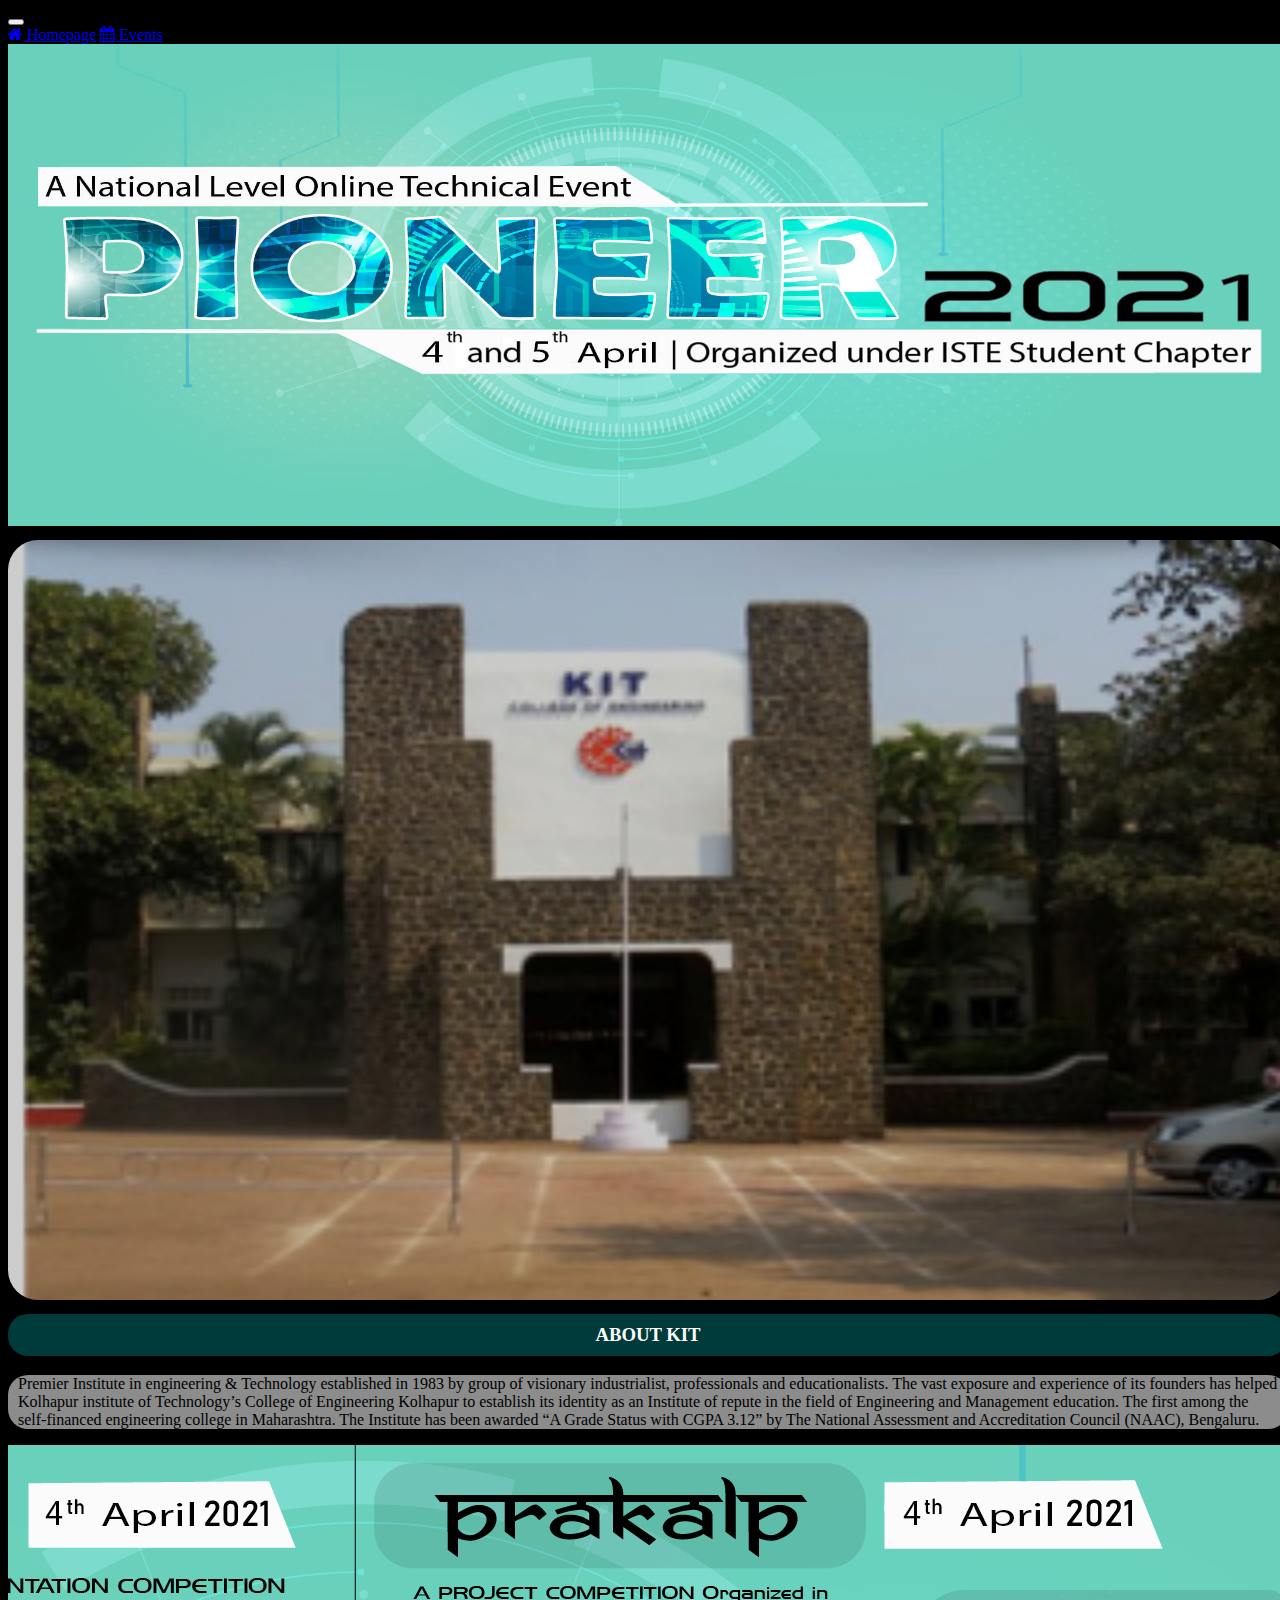
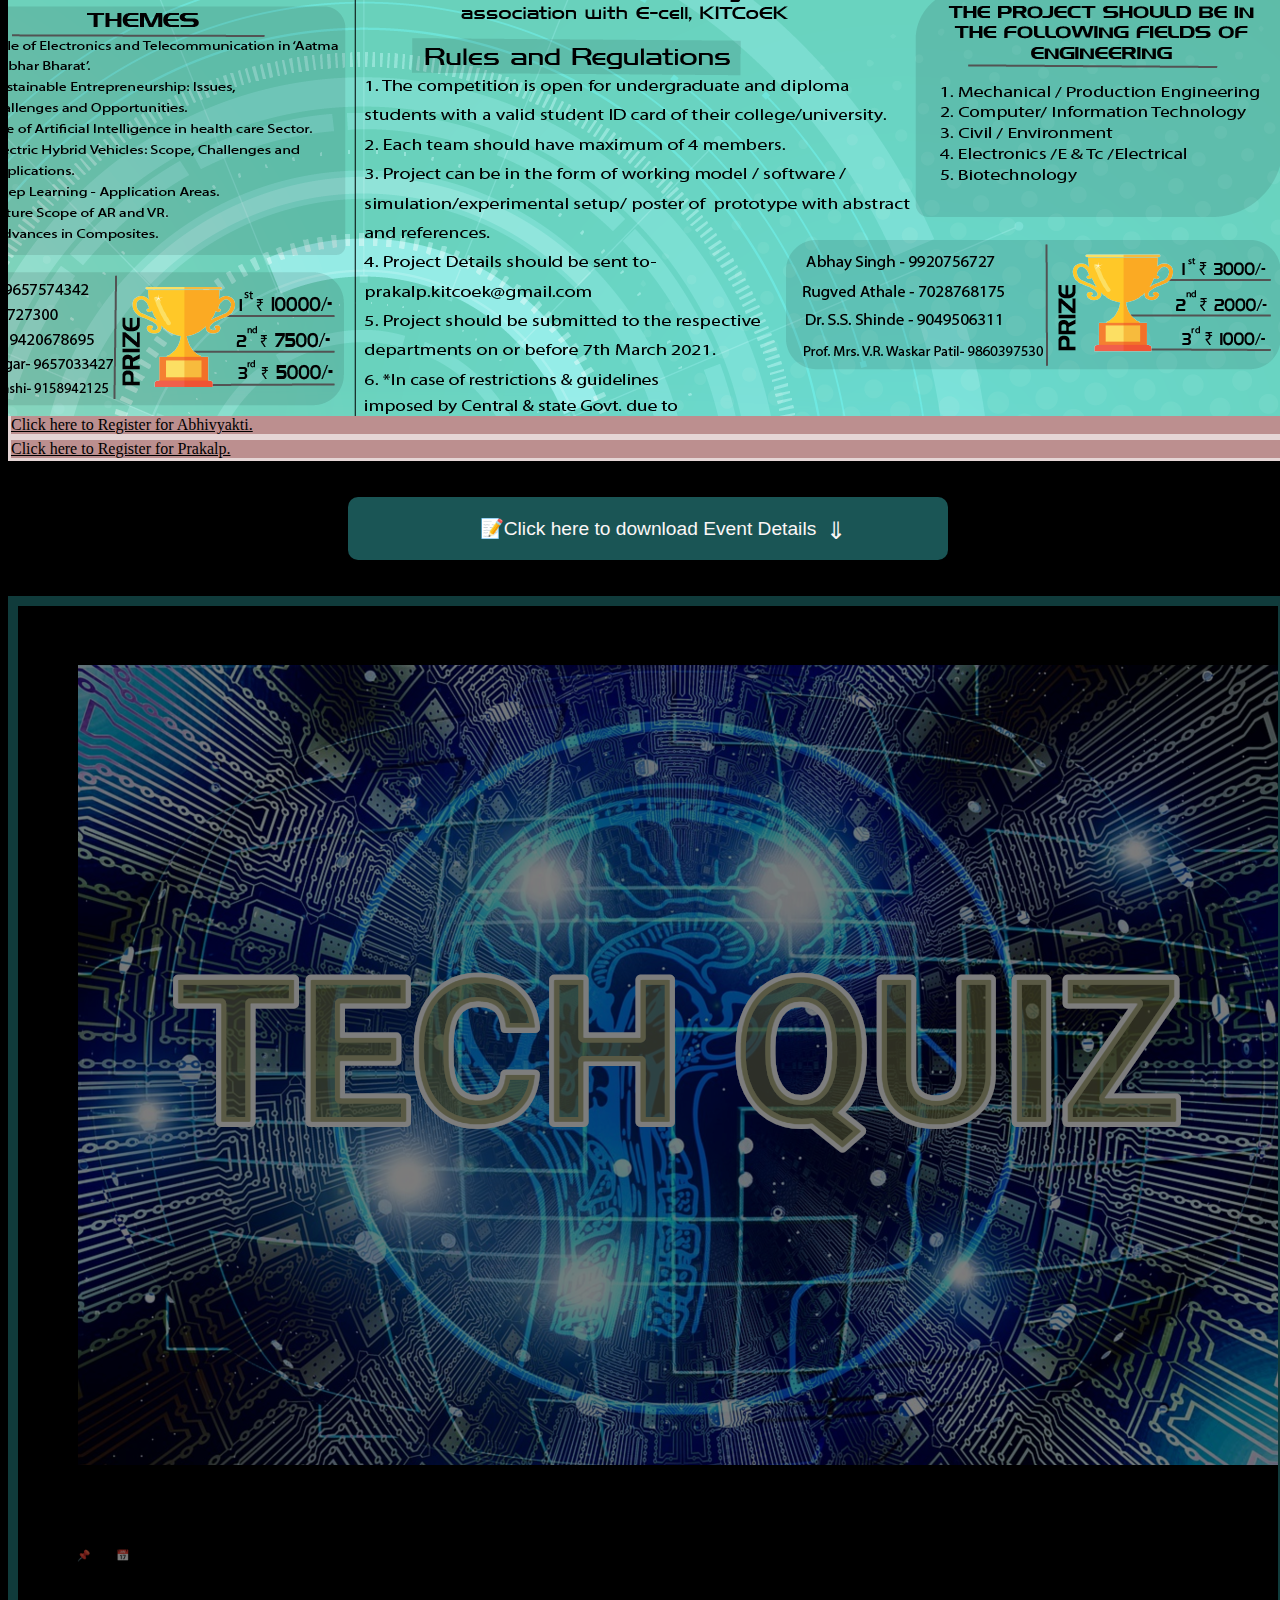
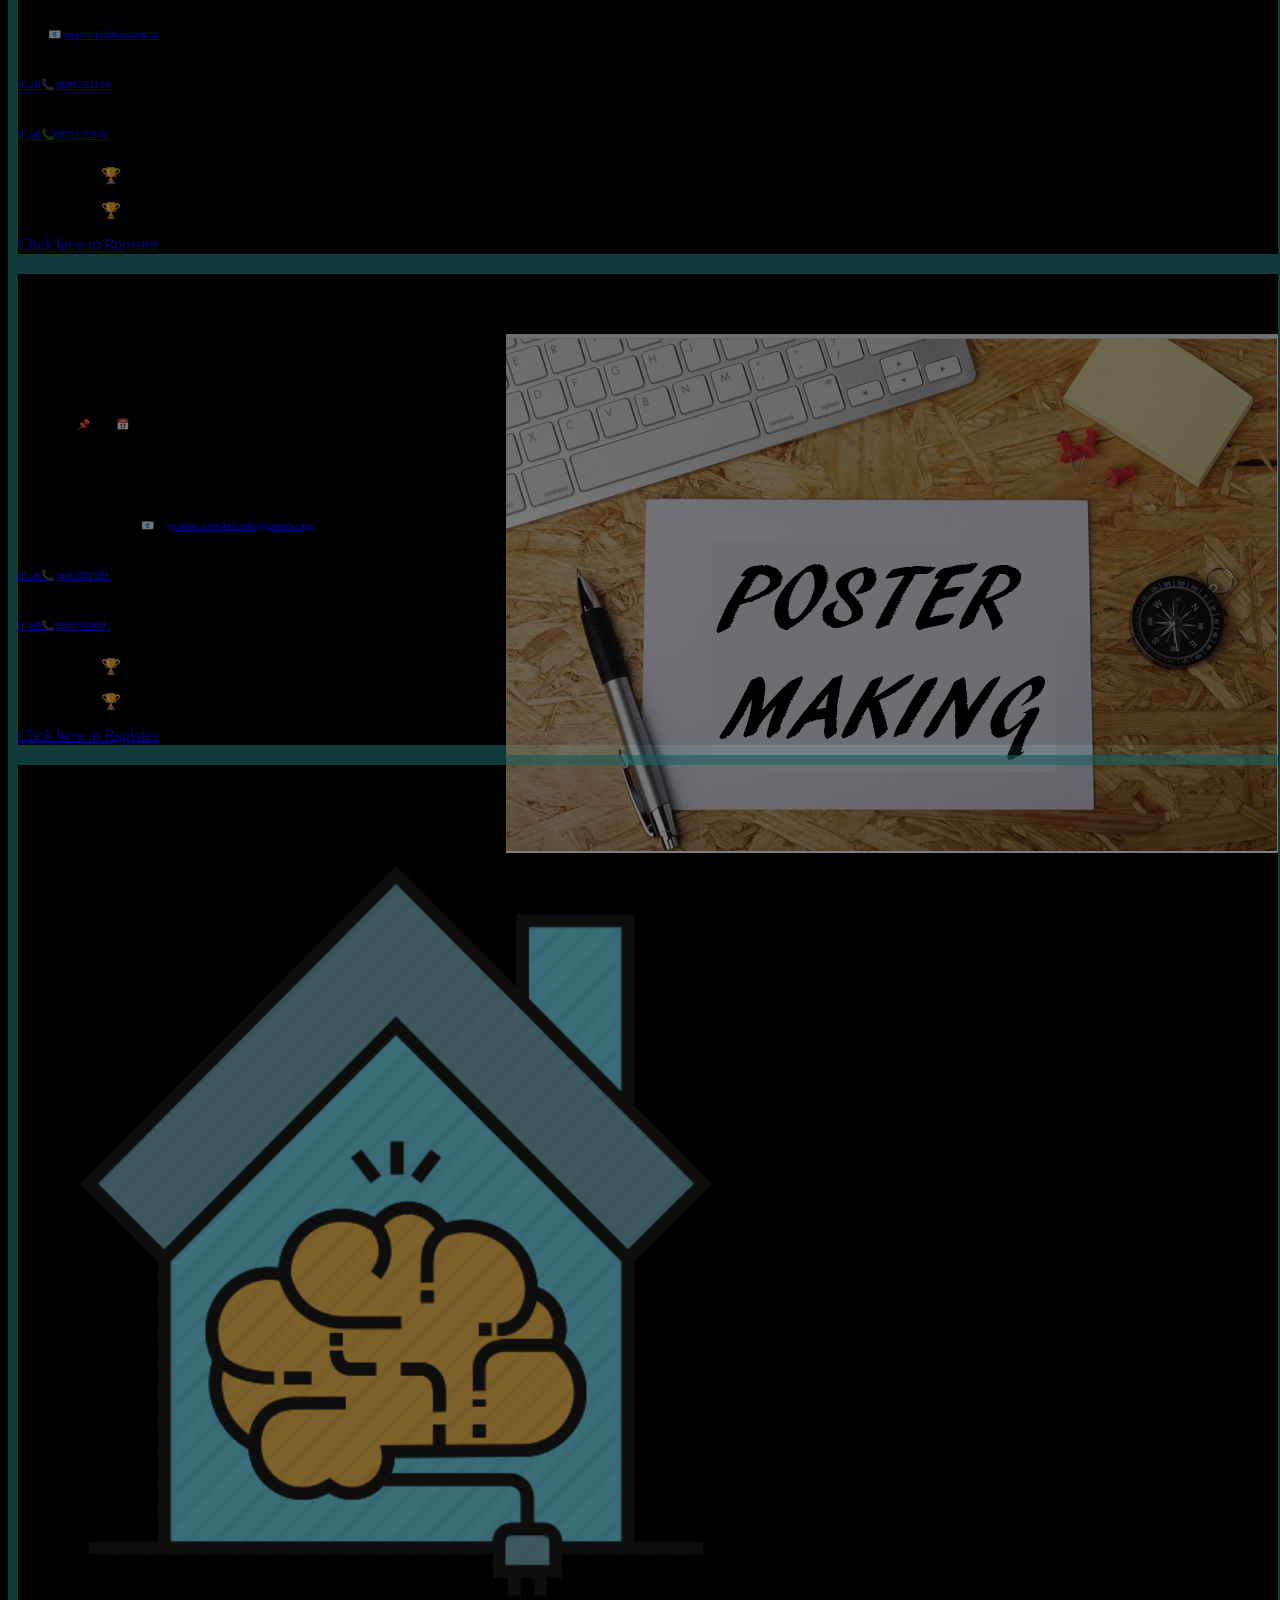
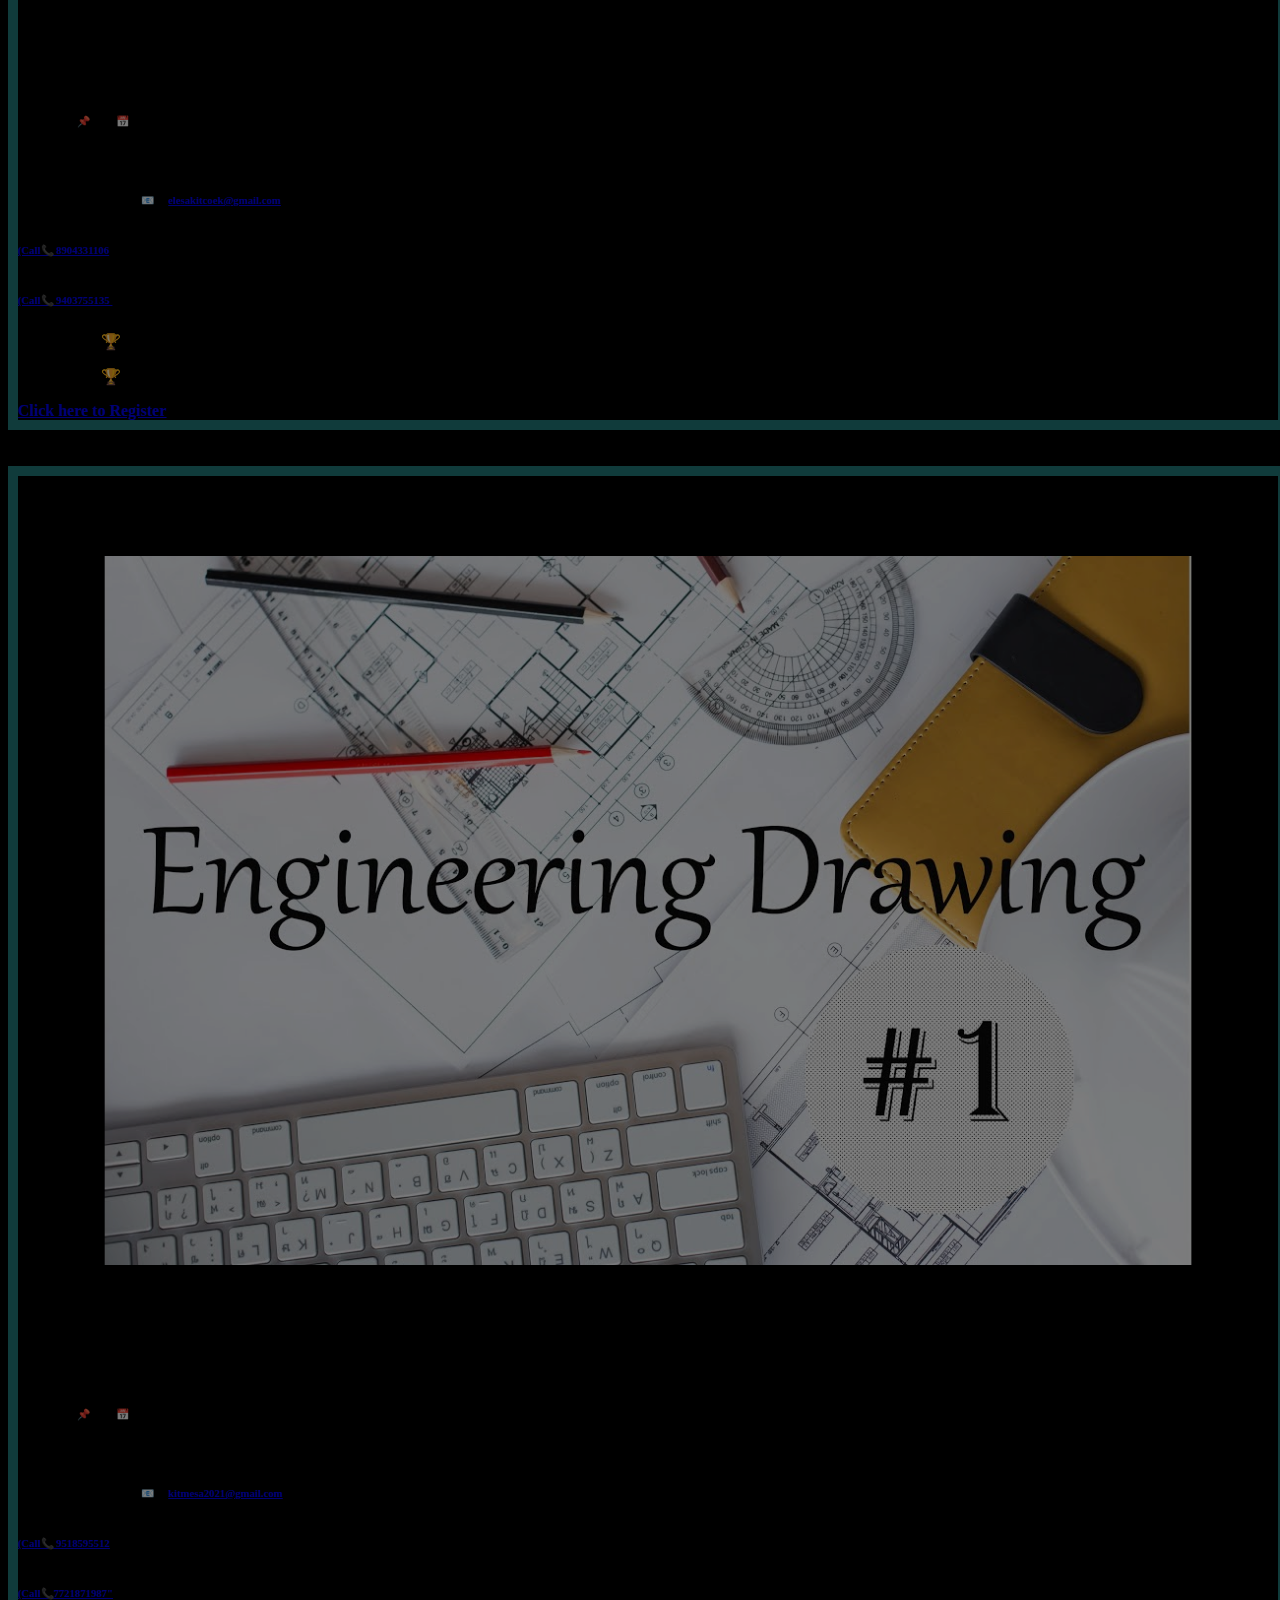
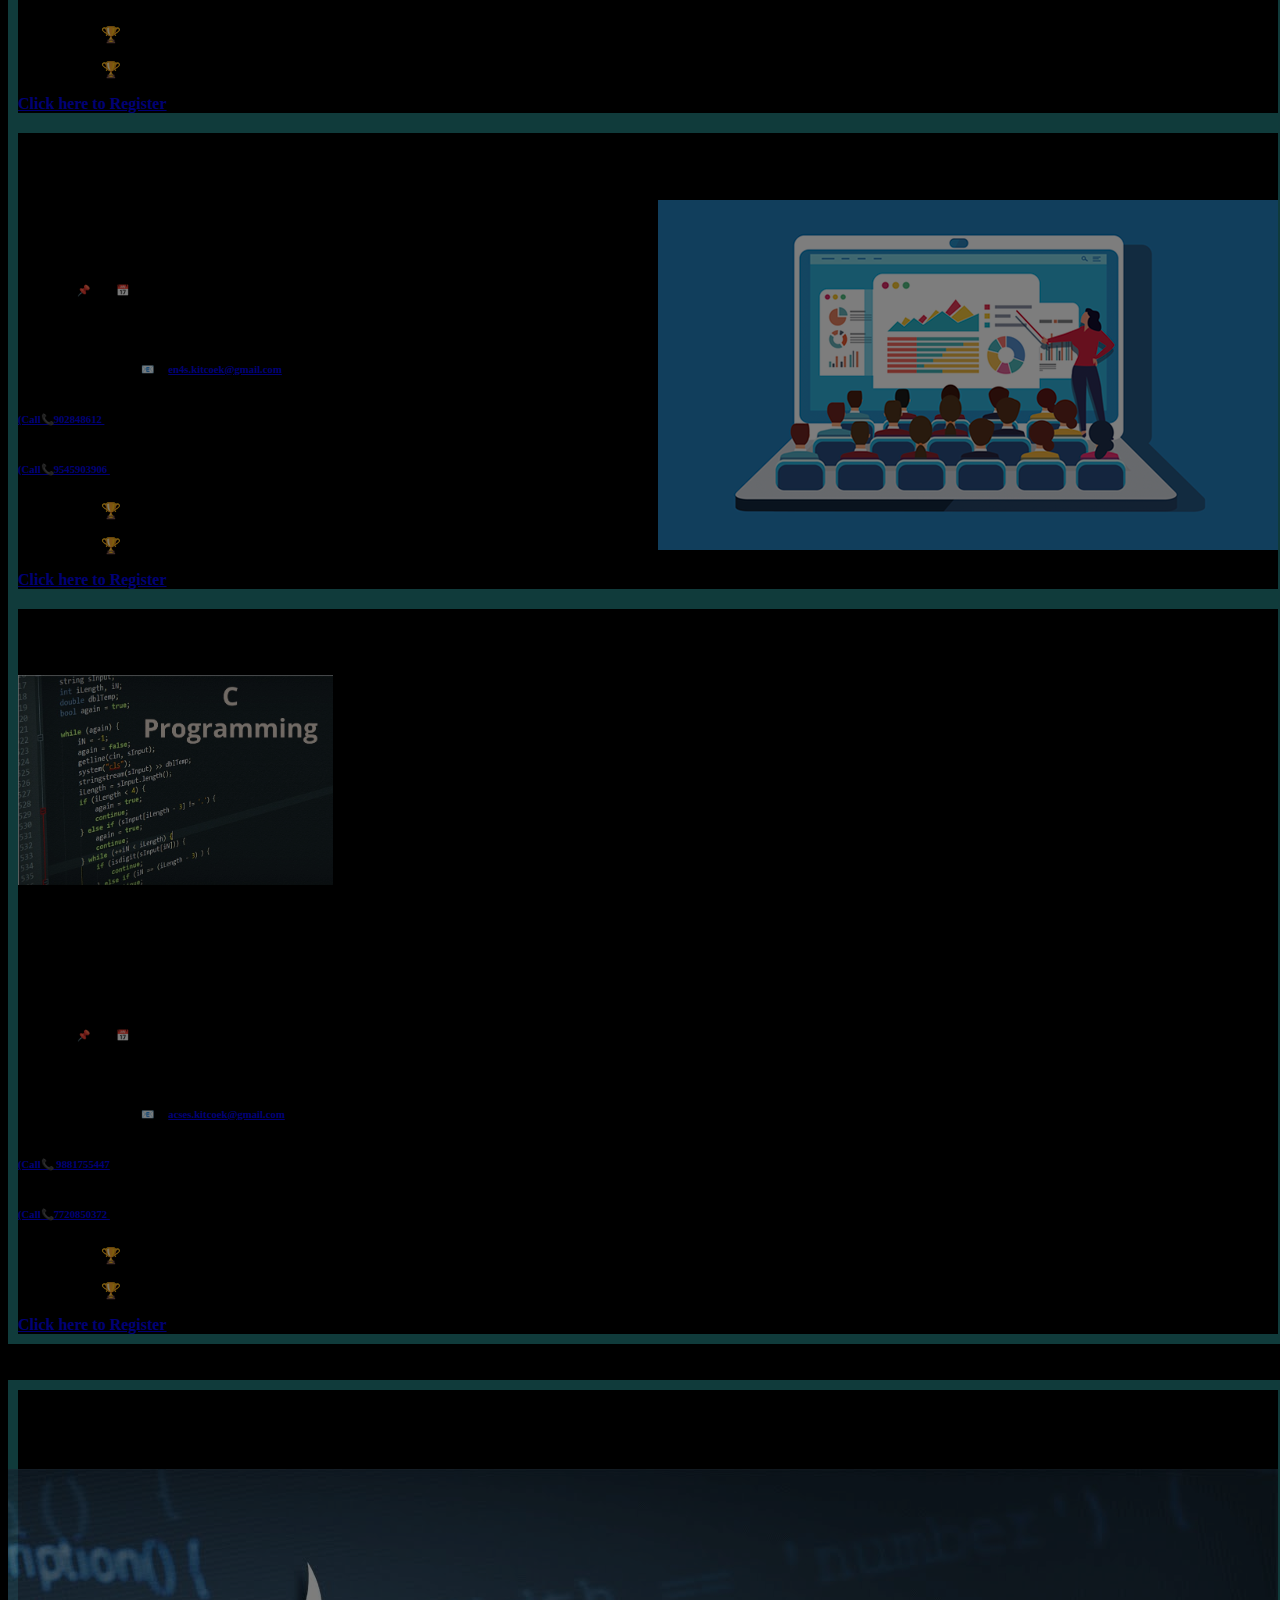
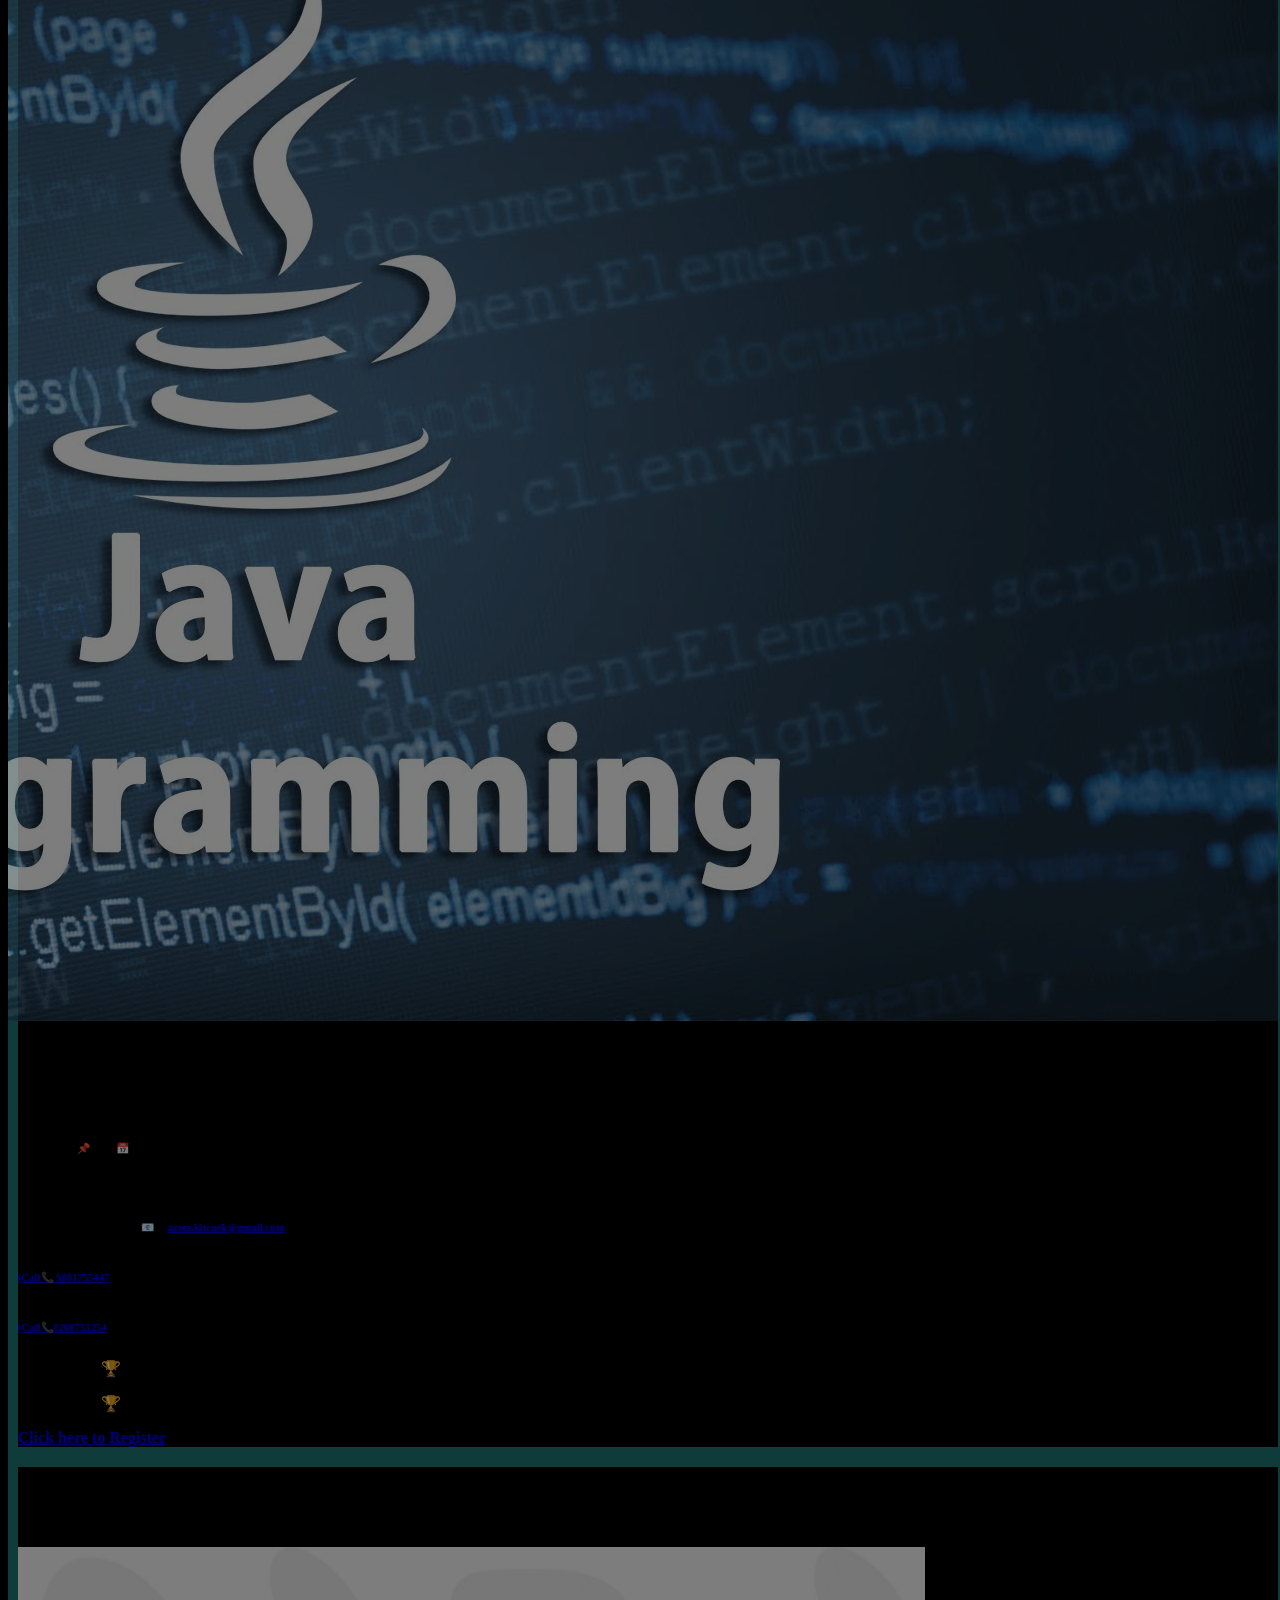
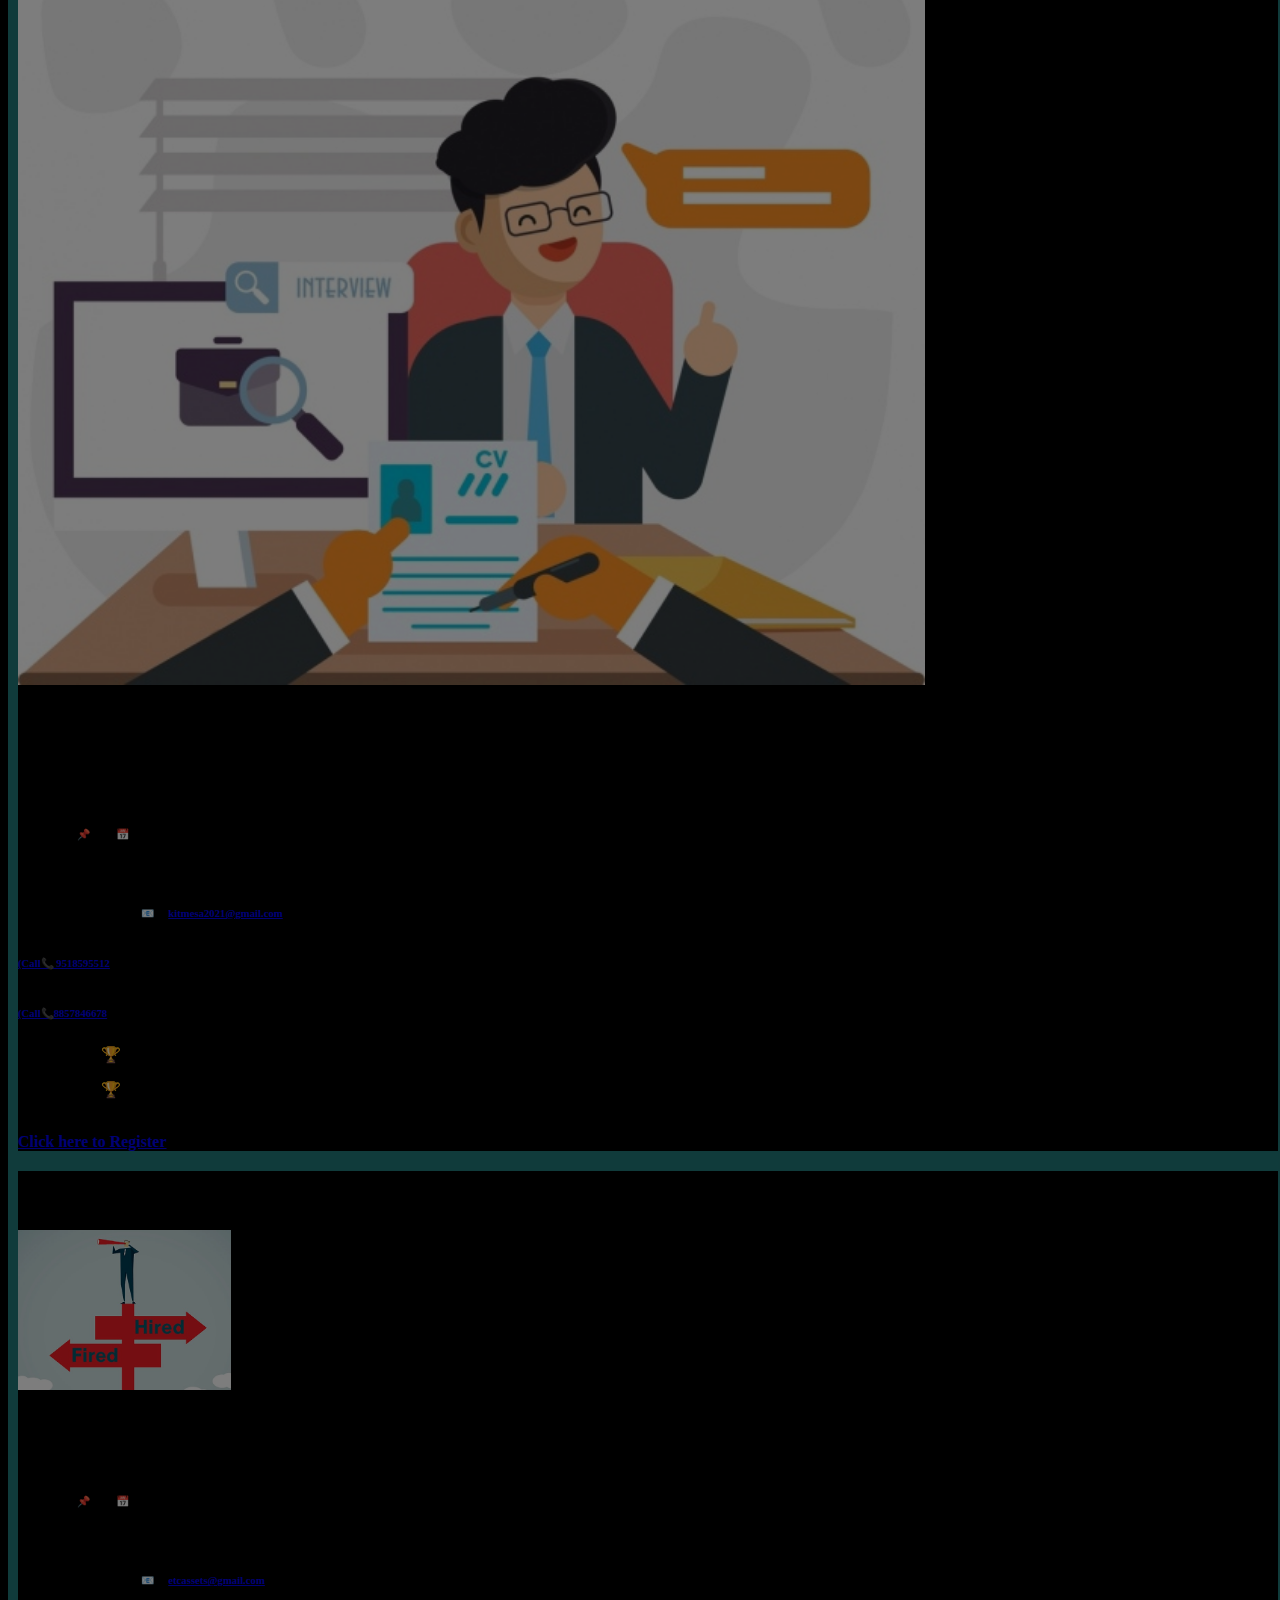
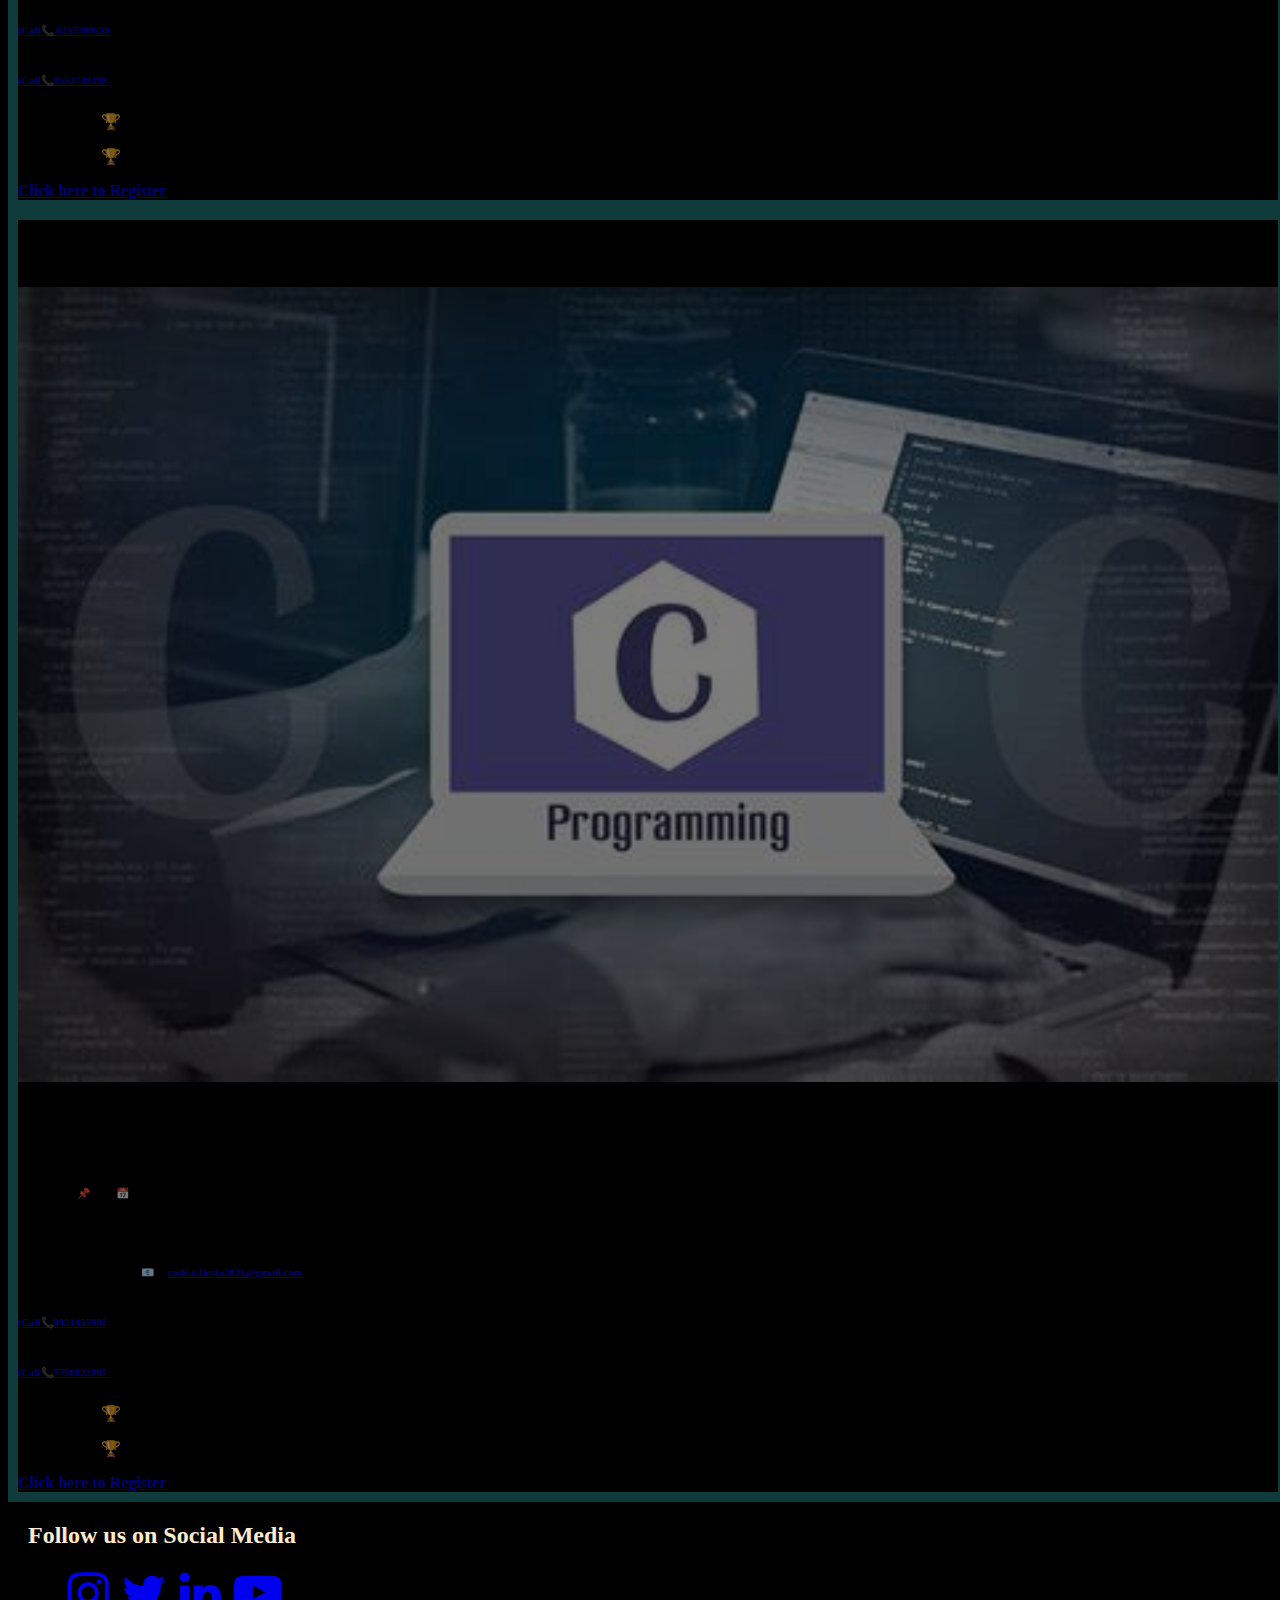
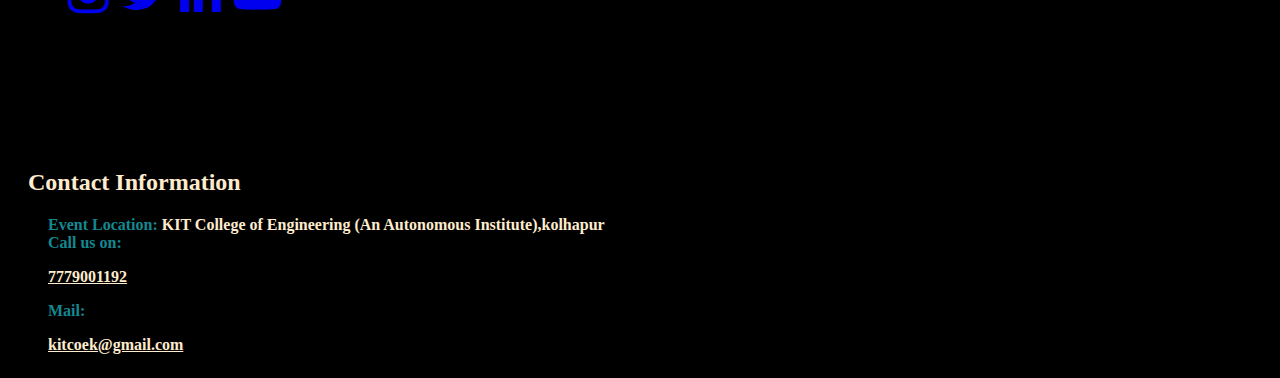
<file: index.html>
<!DOCTYPE html>
<html lang="en">
<head>
    <meta charset="UTF-8">
    <meta name="viewport" content="width=device-width, initial-scale=1.0">
    <title>Pioneer KITCoEK 2021</title>
    <link rel="stylesheet" href="stylesocial.css">
  
    <link href="https://stackpath.bootstrapcdn.com/font-awesome/4.7.0/css/font-awesome.min.css" 
    rel="stylesheet">
    <script src="https://code.jquery.com/jquery-2.1.3.min.js"></script>
    

<link rel="stylesheet" href="https://stackpath.bootstrapcdn.com/bootstrap/4.2.1/css/bootstrap.min.css" integrity="sha384-GJzZqFGwb1QTTN6wy59ffF1BuGJpLSa9DkKMp0DgiMDm4iYMj70gZWKYbI706tWS" crossorigin="anonymous">
<script src="https://stackpath.bootstrapcdn.com/bootstrap/4.2.1/js/bootstrap.min.js" integrity="sha384-B0UglyR+jN6CkvvICOB2joaf5I4l3gm9GU6Hc1og6Ls7i6U/mkkaduKaBhlAXv9k" crossorigin="anonymous"></script>
<style>
    
      #Ad{

height : 300px

}
    .navbar-dark{
   
        z-index: 9999;
    }

    .main img{
        width: 100%;
        
    }

    html,body{
        overflow-x: hidden;
        width: 100%;
        background-color: black;
    }
    .containerabout{
        align-items: center;
    }
    .containerabout h3{
        background-color: rgba(0, 139, 139, 0.425);
        color: white;
        text-align: center;
        margin-top: 10px;
        padding: 10px 0px;
        border-radius: 20px;
    }

    .containerabout p{
        background-color: rgba(255, 255, 255, 0.548);
        padding: 0px 10px ;
        font-weight: 500;
        border-radius: 20px;
    }

    #kitimg{
       opacity: 0.8;
        margin-top: 10px;
    }

    .card,
    .card .card-body,
    .card .card-body .card-title{
        opacity: 0.7;
    }

    .card:hover,
    .card .card-body:hover,
    .card .card-body .card-title:hover{
        opacity: 1;
        transition: 0.5s;
        cursor: pointer;
    }

    .pdf{
   

    display: flex;
    align-items: center;
    justify-content: center;
}
    
    .pdf a {
    text-decoration: none;
    font-size: 1.2rem;
    font-family: sans-serif;
    color: rgb(252, 247, 247);
    background: rgba(38, 126, 126, 0.678);
    width: 600px;
    padding: 20px 0px;
    text-align: center;
    border-radius: 10px;
}
.pdf a span{
    position: relative;
    width: 1.5rem;
    
}
.pdf a span:after{
    content: '\21D3';
    font-size: 1.5rem;
    position: absolute;
    padding-left: 10px;
    animation: down 1s linear infinite;
}
@keyframes down{
    from{
        top: -10px;
        opacity: 0;
    }
    to{
        top: 10px;
        opacity: 1;
    }
}

.register a{
  background-color: rosybrown;
  color: black;
  display: block;
  font-weight: 500;
  border: 3px solid rgba(252, 252, 252, 0.644);
 
  cursor: pointer;
}
.register a:hover{
  text-decoration: underline;
}


</style>
</head>


<body>

<nav class="navbar navbar-expand-md navbar-dark bg-dark"> <!--put bg color-->
    <button type="button" class="navbar-toggler" data-toggle="collapse" data-target="#navbarCollapse">
        <span class="navbar-toggler-icon"></span>
    </button>
    
    <div class="collapse navbar-collapse" id="navbarCollapse">
        <div class="navbar-nav">
            <a href="#ABOUT" class="nav-item nav-link active"><i class="fa fa-home"></i> Homepage</a>
            <a href="#EVENTS" class="nav-item nav-link active"><i class="fa fa-calendar"></i> Events</a>
        </div>
      
    </div>
</nav>
<div class="main">
<img src="images/mainp.jpg" alt="Main Image" >
</div>

<a name="ABOUT"></a>
<div class="containerabout">
    <div class="row">
        <div class="col-md-3" id="kitimg">
            <img src="images/kit3.png" style="border-radius: 30px; width: 100%;"  alt="KIT College" >
        </div>
        <div class="col-md-9">
            <h3 >ABOUT KIT</h3>
           <p>Premier Institute in engineering & Technology established in 1983 by group of visionary industrialist, professionals and educationalists. The vast exposure and experience of its founders has helped Kolhapur institute of Technology’s College of Engineering Kolhapur to establish its identity as an Institute of repute in the field of Engineering and Management education. The first among the self-financed engineering college in Maharashtra.
            The Institute has been awarded “A Grade Status with CGPA 3.12” by The National Assessment and Accreditation Council (NAAC), Bengaluru. 
        </p>
        </div>
       
    </div>
   
</div>
<a name="EVENTS"></a>
<div class="register">
    
    <img style="float: inline-end;"  src="images/final.png" class="img-fluid" alt="helpline">
   
   
    <a href="https://docs.google.com/forms/d/e/1FAIpQLSeA0KewczkthcNS4t8KLmSaBPyU0ejFiR6gVmnzUECw-loq9w/viewform" class="btn btn-primary">Click here to Register for Abhivyakti.</a>
   
    <a href="https://docs.google.com/forms/d/e/1FAIpQLScfVcoZDjFzqLnHjde6fIz4SI3JAbBBjrAYxHrzNuZ_mtyBDA/viewform" class="btn btn-primary">Click here to Register for Prakalp. </a>
    
    <br>
    <br>
  </div>

  <div class="pdf">
    <a href="PIONEER2021.pdf" download="PIONEER2021.pdf" id="download" type="application/pdf">📝Click here to download Event Details<span></span></a>

    <script>
        let button = document.querySelector("body a");
        button.addEventListener("click",()=>{
            const span = document.querySelector("a span");
            button.style.paddingRight = '10px';
            span.style.visibility = "visible";
            setTimeout(()=>{
                span.style.visibility="hidden";
                button.style.transition =".3s ease-in-out";
                button.style.paddingRight= "0px";
            },3000);
        })
    </script>
   </div>
   <br><br>
    <div class="row">
      <div class="col-sm-4">
        
       
  
        <div class="card" style="border: 10px solid rgba(27, 100, 100, 0.849);">
          <div class="card-body">
            <h3 class="card-title" style="text-align: center;">TecQuiz  </h3>
            <img style="float: inline-end;" id= "sd" class="card-img-top" src="images/Tech-Quiz.png" alt="Card image" style="width:90%">
            <h3 class="card-title">Dept. of Biotechnology Engineering  </h3>
            <p class="card-text">
              <h6> <strong>Theme: General Technical Quiz based on engineering knowledge </strong></h6>
              <h6>Online mode📌  Date 📅- 5 April, 2021 </h6>
              <h5>Entry fees: 30/-</h5>
              <h6><strong>
              <p>
                Email 📧 <a href = "mailto: engeners@kitcoek.in">engeners@kitcoek.in</a>
              </p></strong></h6>
            <p> 
              <h6>Faculty Co-ordinator: Prof. Mrs.B.S.Navare <a href="tel:9881253136" ><br>(Call📞 9881253136</a>)</h6>
            </p>
            <p> 
              <h6>Student Co-ordinator: Nehal Choudhari <a href="tel:8975125954"><br>(Call📞8975125954 </a>)</h6>
            </p>
            <p ><strong>Cash prize -🏆 1st prize- Rs.1000/-</strong> </p>
            <p><strong>Cash prize -🏆 2st prize- Rs.500/-</strong> </p>
            <a href="https://docs.google.com/forms/d/e/1FAIpQLSfWU9RarG2IqOjmPIAPv4f6Ql5w-v5oYP65WO-sDfT8R5uRmg/viewform?vc=0&c=0&w=1&flr=0&usp=mail_form_link" class="btn btn-primary" style="width: 100%;">Click   here to Register </a>
              
           
          </div>
        </div>
      </div>
      <div class="col-sm-4">
        <div class="card" style="border: 10px solid rgba(27, 100, 100, 0.849);">
          <div class="card-body">
            
            <h3 class="card-title" style="text-align: center;">KAIZEN  </h3>
             <img style="float: inline-end;"  id= "sd" class="card-img-top" src="images/civil.webp" alt="Card image" style="width:65%">
             <h3 class="card-title">Dept. of Civil Engineering </h3>
            <p class="card-text">
              <h6> <strong>Theme: Poster making Competition </strong></h6>
              <h6>Online mode📌  Date 📅- 5 April, 2021 </h6>
              <h5>Entry fees: 200/-</h5>
              <h6>
                <br>
              <p>
                <strong> Online Registration  Email 📧  at <a href = "mailto: cesakitcoek@gmail.com">mailto: cesakitcoek@gmail.com</a>
              </p></strong></h6>
            <p> 
              <h6>Faculty Co-ordinator: Prof. G.A.Chavan <a href="tel:9665587101"><br>(Call📞 9665587101</a>)</h6>
            </p>
            <p> 
              <h6>Student Co-ordinator: Ayush Jadhav <a href="tel:8888765484"><br>(Call📞8888765484 </a>)</h6>
            </p>
            <p ><strong>Cash prize -🏆 1st prize- Rs.2000/-</strong> </p>
            <p><strong>Cash prize -🏆 2st prize- Rs.1000/-</strong> </p>
           
          <a href="https://forms.gle/Fw8deGHCCNJGbqnV8" class="btn btn-primary" style="width: 100%;">Click here to Register </a>
          <br>
          </div>
        </div>
          
      </div>
      <div class="col-sm-4">
        
        
  
        <div class="card" style="border: 10px solid rgba(27, 100, 100, 0.849);">
          <div class="card-body">
            <h3 class="card-title" style="text-align: center;">Brain Hunter  </h3>
            <img  id= "sd" class="card-img-top" src="images/brain.webp" alt="Card image" style="width:60%">
            <h3 class="card-title">Dept. of Electrical Engineering  </h3>
            <p class="card-text">
              <h6> <strong>Theme: How good you know your home</strong></h6>
              <h6>Online mode📌  Date 📅- 5 April, 2021 </h6>
              <h5>Entry fees: 50/-</h5>
              <h6><strong>
              <p>
     
                Online Registration  Email 📧  at <a href = "mailto: elesakitcoek@gmail.com.com">elesakitcoek@gmail.com</a>
              </p><strong></h6>
            <p> 
              <h6>Faculty Co-ordinator: Prof.Mrs.Shwetha.S.H <a href="tel:8904331106"><br>(Call📞 8904331106</a>)</h6>
            </p>
            <p> 
              <h6>Student Co-ordinator: Amey Phatak  <a href="tel:9403755135"><br>(Call📞 9403755135 </a>)</h6>
            </p>
            <p ><strong>Cash prize -🏆 1st prize- Rs.1000/-</strong> </p>
            <p><strong>Cash prize -🏆 2st prize- Rs.500/-</strong> </p>
            <a href="https://docs.google.com/forms/d/e/1FAIpQLSfhlGkLJK9I6tWIZbDKgPR6YOj8x3C3TzSitDoGW2foJ_9X7A/viewform?usp=sf_link" class="btn btn-primary" style="width: 100%;">Click   here to Register </a>
           
          </div>
        </div>
      </div>
    </div>
  <br>
  <br>
  
    <div class="row">
      
      <div class="col-sm-4">
        <div class="card" style="border: 10px solid rgba(27, 100, 100, 0.849);" >
          <div class="card-body">
            <h1 class="card-title" style="text-align: center;">TECHNO QUIZ</h1>
             <img  style="width: 100%;   "  id= "sd" class="" src="images/drw.jpg" alt="Card image" style="width:55%">
             <h3 class="card-title">Dept. of Mechanical Engineering </h3>
             <br>
             <h6> <strong>Theme: Technical quiz on engineering drawing.  </strong></h6>
             <h6>Online mode📌  Date 📅- 4 April, 2021 </h6>
             <h5>Entry fees: 50/-</h5>
             <h6><strong>
             <p>
              Online Registration  Email 📧  at <a href = "mailto: kitmesa2021@gmail.com">kitmesa2021@gmail.com</a>
             </p></strong></h6>
           <p> 
             <h6>Faculty Co-ordinator: Prof.J.S Bhat <a href="tel:9518595512"><br>(Call📞 9518595512</a>)</h6>
           </p>
           <p> 
             <h6>Student Co-ordinator: Dhiraj Pawar  <a href="tel:7721871987"><br>(Call📞7721871987"</a>)</h6>
           </p>
           <p ><strong>Cash prize -🏆 1st prize- Rs.1000/-</strong> </p>
           <p><strong>Cash prize -🏆 2st prize- Rs.500/-</strong> </p>
           <a href="https://docs.google.com/forms/d/e/1FAIpQLScZWLkJ2bvVC48Z-0JyYBwF-mtR7NrUuZrZhn1whsPi_78B2g/viewform" class="btn btn-primary" style="width: 100%;">Click   here to Register </a>
          
         
         </div>
       </div>
     </div>
      <div class="col-sm-4">
        
        
  
        <div class="card" style="border: 10px solid rgba(27, 100, 100, 0.849);">
          <div class="card-body">
            <h2 class="card-title" style="text-align: center;">ENVISION </h2>
            <img  style="float: inline-end;"  id= "sd" class="card-img-top" src="images/presen.png" alt="Card image" style="width:60%">
            <h3 class="card-title">Dept. of Environmental Engineering  </h3>
            <h6> <strong>Theme:Powerpoint, presentation : Sustainable sanitation approches , waste management , water conservation & managements. </strong></h6>
            <h6>Online  mode📌  Date 📅- 4 April, 2021 </h6>
            <h5>Entry fees- 100/-</h5>
            <h6><strong><p>
            <p>
              Online Registration  Email 📧  at <a href = "mailto: en4s.kitcoek@gmail.com">en4s.kitcoek@gmail.com</a>
            </p></strong></h6>
          <p> 
            <h6>Faculty Co-ordinator: Prof. Er.S.S.Joshi <a href="tel:9028486124"><br>(Call📞902848612 </a>)</h6>
          </p>
          <p> 
            <h6>Student Co-ordinator: Rukma Prabhu <a href="tel:9545903906"><br>(Call📞9545903906 </a>)</h6>
          </p>
          <p ><strong>Cash prize -🏆 1st prize- Rs.2000/-</strong> </p>
          <p><strong>Cash prize -🏆 2st prize- Rs.1000/-</strong> </p>
          <a href="https://forms.gle/nQV9Yz3Ym1hU34F28" class="btn btn-primary" style="width: 100%;">Click   here to Register </a>
          
        
        </div>
      </div>
      </div>
      <div class="col-sm-4">
        <div class="card" style="border: 10px solid rgba(27, 100, 100, 0.849);">
          <div class="card-body">
            <h2 class="card-title" style="text-align: center;">THE ROYAL C  </h2>
             <img   style="height:210px;" id= "Ad" class="card-img-top" src="images/cse c.jpg" alt="Card image" style="width:100">
             <h3 class="card-title">Dept. of Computer Science Engineering  </h3>
             <br>
             <h6> <strong>Theme: 'C' Programming Competition </strong></h6>
             <h6>Online mode📌  Date 📅- 4 April, 2021 </h6>
             <h5>Entry fees- 50/-</h5>
             <h6><strong><p>
             <p>
              Online Registration  Email 📧  at <a href = "mailto: acses.kitcoek@gmail.com">acses.kitcoek@gmail.com</a>
             </p></strong></h6>
           <p> 
             <h6>Faculty Co-ordinator: Prof .A .R Desai<a href="tel:9881755447"><br>(Call📞 9881755447</a>)</h6>
           </p>
           <p> 
             <h6>Student Co-ordinator: Mandar Ladage <a href="tel:7720850372"><br>(Call📞7720850372 </a>)</h6>
           </p>
           <p ><strong>Cash prize -🏆 1st prize- Rs.2000/-</strong> </p>
           <p><strong>Cash prize -🏆 2st prize- Rs.1000/-</strong> </p>
           <a href="https://forms.gle/SZnwEmM32c9ZoQF98" class="btn btn-primary" style="width: 100%;">Click   here to Register </a>
          
          
         </div>
       </div>
      </div>
    </div>
    </div>
  
    <br>
    <br>
  
  
    
  <div class="row">
    <div class="col-sm-3">
      
      
  
      <div class="card" style="border: 10px solid rgba(27, 100, 100, 0.849);">
        <div class="card-body" >
          <h1 class="card-title" style="text-align: center;">JAVA HEIST  </h1>
          <img  style="float: inline-end;"   id= "sd" class="card-img-top" src="images/javaimg.jpg" alt="Card image" style="width:60%">
          <h3 class="card-title">Dept. of Computer Science Engineering  </h3>
          <br>
          <h6> <strong>Theme: 'Java' programming Competition </strong></h6>
          <h6>Online  mode📌  Date 📅- 5 April, 2021 </h6>
          <h5>Entry fees: 50/-</h5>
          <h6><strong><p>  
          
            <p>
              Online Registration  Email 📧  at <a href = "mailto: acses.kitcoek@gmail.com">acses.kitcoek@gmail.com</a>
             </p></strong></h6>
           <p> 
             <h6>Faculty Co-ordinator: Prof .A .R Desai<a href="tel:9881755447"><br>(Call📞 9881755447</a>)</h6>
           </p>
           <p> 
             <h6>Student Co-ordinator: Divya Tawade <a href="tel:8208751254"><br>(Call📞8208751254</a>)</h6>
           </p>
           <p ><strong>Cash prize -🏆 1st prize- Rs.2000/-</strong> </p>
           <p><strong>Cash prize -🏆 2st prize- Rs.1000/-</strong> </p>
          
           <a href="https://forms.gle/SZnwEmM32c9ZoQF98" class="btn btn-primary" style="width: 100%;">Click   here to Register </a>
          
      </div>
    </div>
    </div>
    <div class="col-sm-3" >
      <div class="card" style="border: 10px solid rgba(27, 100, 100, 0.849);"> 
        <div class="card-body">
          <h1 class="card-title" style="text-align: center;">INT-ERA  </h1>
           <img style="width: 72%;" id= "sd" class="" src="images/intetr.jpg" alt="Card image" style="width:55%">
           <h3 class="card-title">Dept. of Mechanical Engineering </h3>
           <br>
           <h6> <strong>Theme: Facing the Interview </strong></h6>
           <h6>Online mode📌  Date 📅- 5 April, 2021 </h6>
           <h5>Entry fees: 50/-</h5>
           <h6><strong><p> 
             
           <p>
            <p>
              Online Registration  Email 📧  at <a href = "mailto: kitmesa2021@gmail.com">kitmesa2021@gmail.com</a>
             </p></strong></h6>
           <p> 
             <h6>Faculty Co-ordinator: Prof. J.S Bhat <a href="tel:9518595512"><br>(Call📞 9518595512</a>)</h6>
           </p>
           <p> 
             <h6>Student Co-ordinator: Parinita Girmal  <a href="tel:8857846678"><br>(Call📞8857846678</a>)</h6>
           </p>
           <p ><strong>Cash prize -🏆 1st prize- Rs.1000/-</strong> </p>
           <p><strong>Cash prize -🏆 2st prize- Rs.500/-</strong> </p>
           <br>
           <a href="https://docs.google.com/forms/d/e/1FAIpQLScZWLkJ2bvVC48Z-0JyYBwF-mtR7NrUuZrZhn1whsPi_78B2g/viewform" class="btn btn-primary" style="width: 100%;">Click   here to Register </a>
       </div>
     </div>
    </div>
    <div class="col-sm-3">
      
      
  
      <div class="card" style="border: 10px solid rgba(27, 100, 100, 0.849);">
        <div class="card-body">
          <h3 class="card-title" style="text-align: center;">HIRED OR FIRED  </h3>
          
          <img   style= "height:160px"; id= "sd" class="card-img-top" src="images/hired.jpeg" alt="Card image" style="width:60%">
          <h4 class="card-title">Dept. of Electronics and Telecommunication  Engineering</h4>
          <h6> <strong>Theme: Moc Campus Placement </strong></h6>
          <h6>Online mode📌  Date 📅- 4 April, 2021 </h6>
          <h5>Entry fees: 50/-</h5>
          <h6><strong><p> 
          <p>
            Online Registration  Email 📧  at  <a href = "mailto: etcassets@gmail.com">etcassets@gmail.com</a>
          </p></strong></h6>
        <p> 
          <h6>Faculty Co-ordinator: Prof.Mrs.A.A Shinde <a href="tel:8237300559"><br>(Call📞 8237300559</a>)</h6>
        </p>
        <p> 
          <h6>Student Co-ordinator: Sushant Kamble <a href="tel:9552739398"><br>(Call📞9552739398 </a>)</h6>
        </p>
          
        <p ><strong>Cash prize -🏆 1st prize- Rs.2000/-</strong> </p>
        <p><strong>Cash prize -🏆 2st prize- Rs.1000/-</strong> </p>
        <a href="https://docs.google.com/forms/d/e/1FAIpQLSfY1GES43vNm0q2-sBnzoK8-Em2WaEnbp_DZyV7YNeB2MY-LQ/viewform" class="btn btn-primary" style="width: 100%;">Click   here to Register </a>
   
      </div>
    </div>
   
  </div>
  <div class="col-sm-3">
      
      
  
    <div class="card" style="border: 10px solid rgba(27, 100, 100, 0.849);">
      <div class="card-body">
        <h2 class="card-title" style="text-align: center;">CODE-O-FIESTA  </h2>
        <img   style="width: 100%; height: 80%;" id= "sd" class="card-img-top" src="images/OIP.jpg" alt="Card image" style="width:60%">
        <h4 class="card-title">Dept. of Electronics and Telecommunication Engineering</h4>
        <h6> <strong>Theme: Online 'C' Programming Contest  </strong></h6>
        <h6>Online mode📌  Date 📅- 4 April, 2021 </h6>
        <h5>Entry fees: 100/-</h5>
        <h6><strong><p>
        <p>
          Online Registration  Email 📧  at  <a href = "mailto: code.o.fiesta2021@gmail.com">code.o.fiesta2021@gmail.com</a>
        </p></strong></h6>
      <p> 
        <h6>Faculty Co-ordinator: Prof.Mrs.M.V.Gangapure <a href="tel:9921457902"><br>(Call📞9921457902</a>)</h6>
      </p>
      <p> 
        <h6>Student Co-ordinator: Om Kapse <a href="tel:7758822997"><br>(Call📞7758822997 </a>)</h6>
      </p>
        
    
      <p ><strong>Cash prize -🏆 1st prize- Rs.2000/-</strong> </p>
      <p><strong>Cash prize -🏆 2st prize- Rs.1000/-</strong> </p>
      <a href="https://forms.gle/31F4wPgNHCJY4NR27" class="btn btn-primary" style="width: 100%;">Click   here to Register </a>
    </div>
  </div>
  
  </div>

<footer>
    <div class="container">
        <div class="row">
            <div class="col-sm-6">
        <div class="sec aboutus" style="margin-left: 20px;margin-top: 15px;">
           
            <h2 style="color: blanchedalmond;">Follow us on Social Media</h2>

                <ul class="sci">
                   <a href="https://instagram.com/kitcoek.official?igshid=9c4wo41pvaut"><i class="fa fa-instagram fa-3x" aria-hidden="true" style="height:180px;"></i></a> &ThickSpace;
                   <a href="https://twitter.com/officialkitcoek?s=08"><i class="fa fa-twitter fa-3x" aria-hidden="true"></i></a> &ThickSpace;
                    <a href="https://www.linkedin.com/school/officialkitcoek"><i class="fa fa-linkedin fa-3x" aria-hidden="true"></i></a> &ThickSpace;
                    <a href="https://youtube.com/c/OfficialKITCoEK"><i class="fa fa-youtube-play fa-3x" aria-hidden="true"></i></a> &ThickSpace;
                </ul>
                </div>
        </div>

        <div class="col-sm-6">
            <div class="sec contact" ></div>
            <h2 style="color: blanchedalmond;margin-left: 20px; ">Contact Information</h2>
            <ul class="info">
                <li>
                   <span style="color: rgb(20, 136, 145)";>Event Location: </span>
                    <span style="color: blanchedalmond; font-family:Cambria, Cochin, Georgia, Times, 'Times New Roman', serif">KIT College of Engineering (An Autonomous Institute),kolhapur</span>  
                </li>
                <li>
                    <span style="color: rgb(20, 136, 145)";>Call us on: </span>
                    <p ><a href="tel:7779001192" style="color: blanchedalmond; font-family:Cambria, Cochin, Georgia, Times, 'Times New Roman', serif;">7779001192</a></p>
                </li>
                <li>
                    <span style="color: rgb(20, 136, 145)"> Mail: </span>
                    <p><a href="mailto:kitcoek@gmail.com" style="color: blanchedalmond; font-family:Cambria, Cochin, Georgia, Times, 'Times New Roman', serif;">kitcoek@gmail.com</a></p>    
                </li>
            </ul>
        </div>
        </div>
       </div>           
    </div>
</footer>
</body>
</html>
</file>
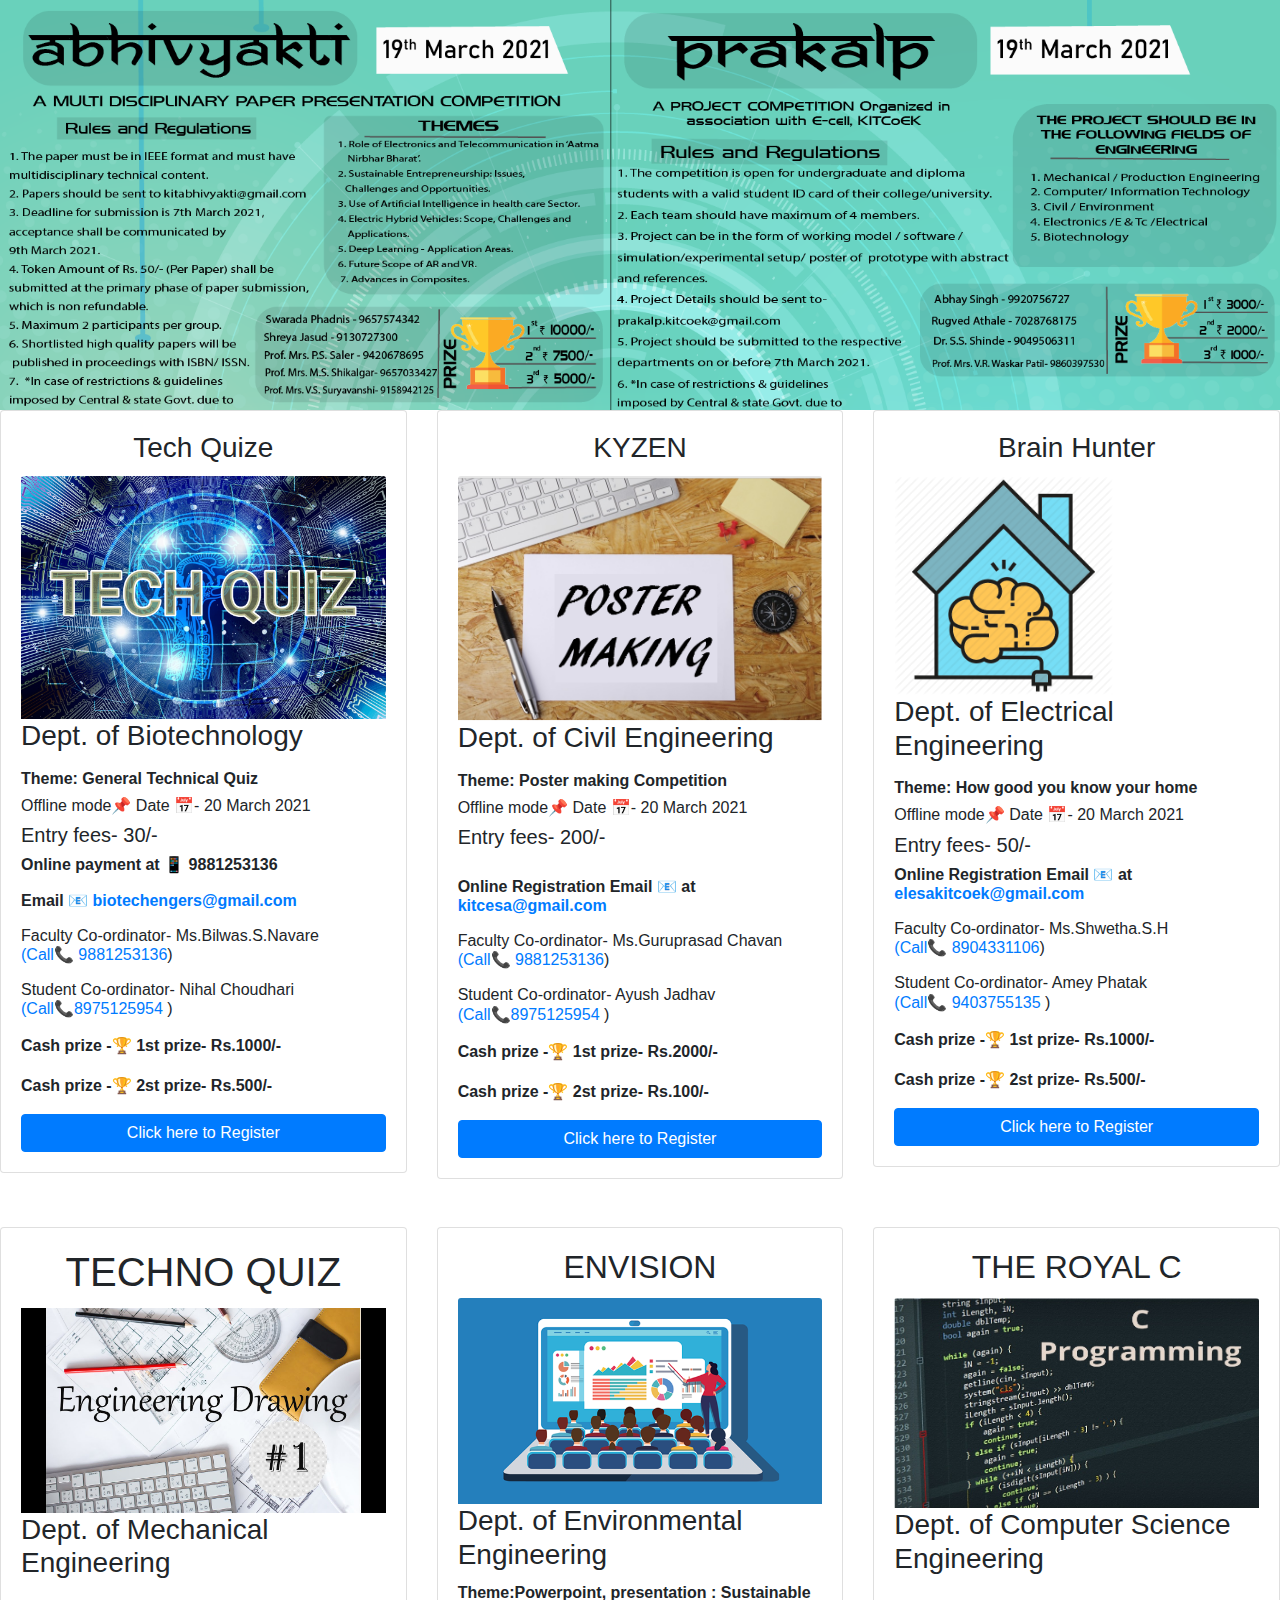
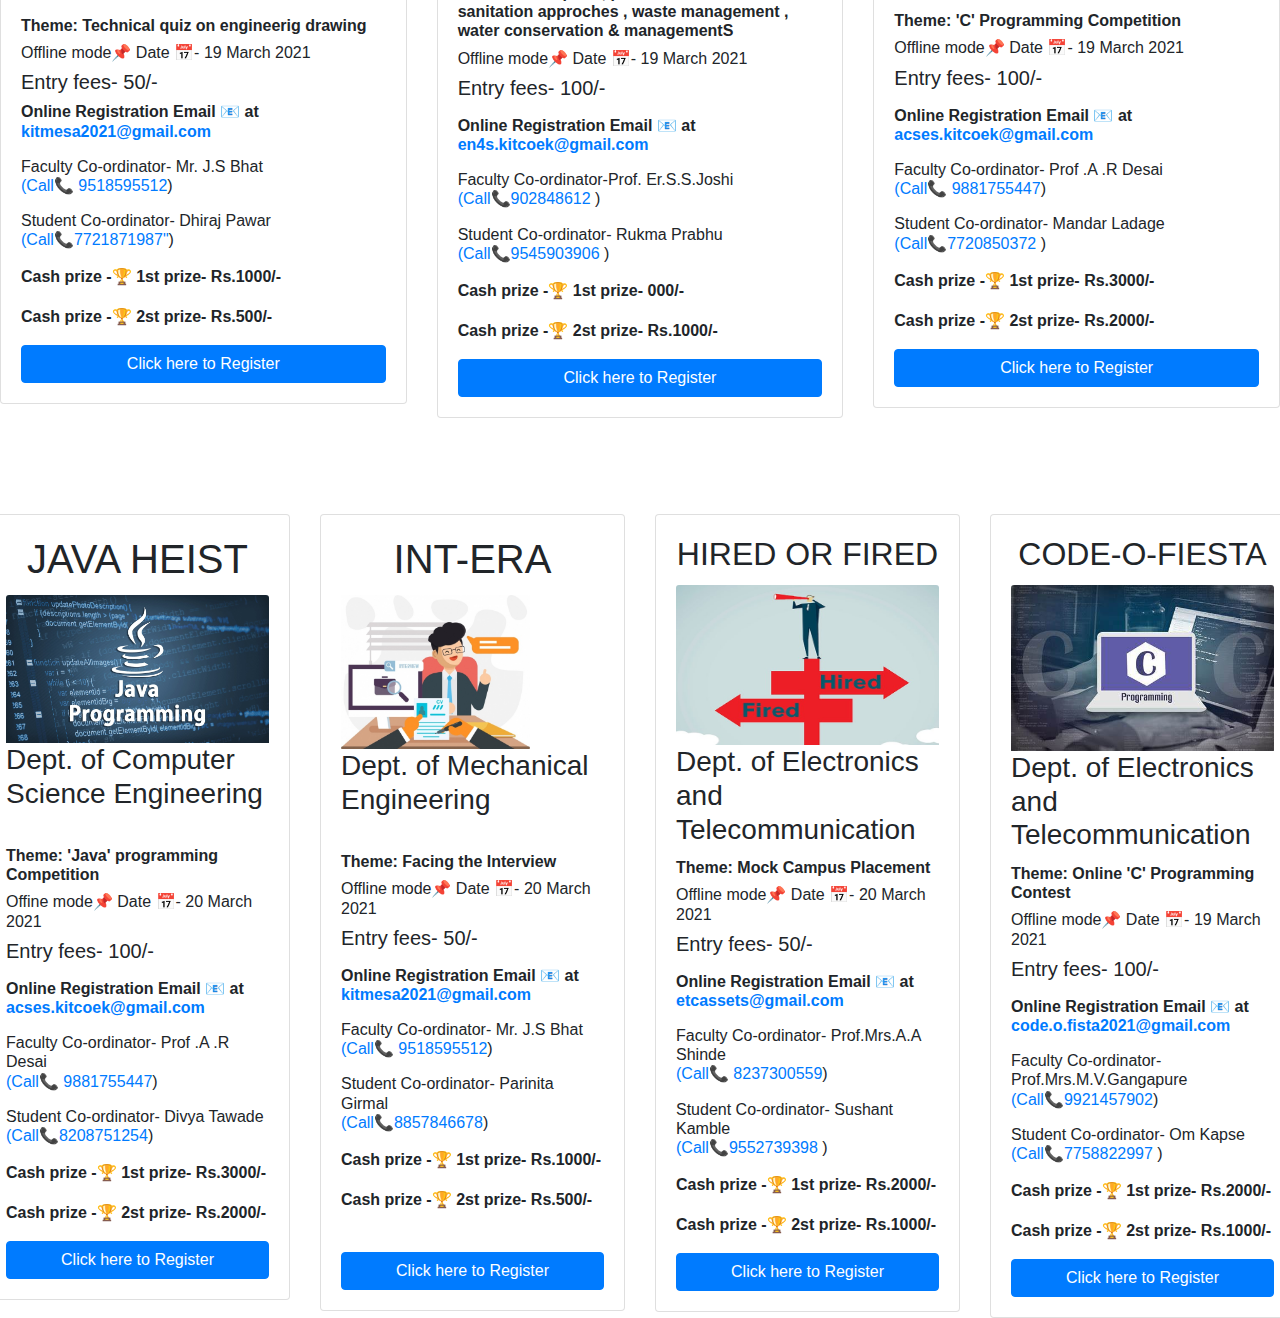
<file: event/events.html>
<!DOCTYPE html>
<html lang="en">
<head>
  
  <title>Events</title>
  <meta charset="utf-8">
  <meta name="viewport" content="width=device-width, initial-scale=1">
  <link rel="stylesheet" href="https://maxcdn.bootstrapcdn.com/bootstrap/4.5.2/css/bootstrap.min.css">
  <script src="https://ajax.googleapis.com/ajax/libs/jquery/3.5.1/jquery.min.js"></script>
  <script src="https://cdnjs.cloudflare.com/ajax/libs/popper.js/1.16.0/umd/popper.min.js"></script>
  <script src="https://maxcdn.bootstrapcdn.com/bootstrap/4.5.2/js/bootstrap.min.js"></script>
<style>
    
    #Ad{

          height : 300px

    }
</style>
  
  
</head>
<body>
  <div>
    
  <img style="float: inline-end;"  src="final.png" class="img-fluid" alt="helpline">
  </div>
  <br>
  <br>

 </div>
  <div class="row">
    <div class="col-sm-4">
      
     

      <div class="card">
        <div class="card-body">
          <h3 class="card-title" style="text-align: center;">Tech Quize  </h3>
          <img style="float: inline-end;" id= "sd" class="card-img-top" src="Tech-Quiz.png" alt="Card image" style="width:90%">
          <h3 class="card-title">Dept. of Biotechnology  </h3>
          <p class="card-text">
            <h6> <strong>Theme: General Technical Quiz </strong></h6>
            <h6>Offline mode📌  Date 📅- 20 March 2021 </h6>
            <h5>Entry fees- 30/-</h5>
            <h6><strong><p> Online payment at 📱 <a>9881253136</a> 
            <p>
              Email 📧 <a href = "mailto: biotechengers@gmail.com">biotechengers@gmail.com</a>
            </p></strong></h6>
          <p> 
            <h6>Faculty Co-ordinator- Ms.Bilwas.S.Navare <a href="tel:9881253136" ><br>(Call📞 9881253136</a>)</h6>
          </p>
          <p> 
            <h6>Student Co-ordinator- Nihal Choudhari <a href="tel:8975125954"><br>(Call📞8975125954 </a>)</h6>
          </p>
          <p ><strong>Cash prize -🏆 1st prize- Rs.1000/-</strong> </p>
          <p><strong>Cash prize -🏆 2st prize- Rs.500/-</strong> </p>
          <a href="http://www.aasra.info/" class="btn btn-primary" style="width: 100%;">Click   here to Register </a>
            
         
        </div>
      </div>
    </div>
    <div class="col-sm-4">
      <div class="card">
        <div class="card-body">
          
          <h3 class="card-title" style="text-align: center;">KYZEN  </h3>
           <img style="float: inline-end;"  id= "sd" class="card-img-top" src="civil.webp" alt="Card image" style="width:65%">
           <h3 class="card-title">Dept. of Civil Engineering </h3>
          <p class="card-text">
            <h6> <strong>Theme: Poster making Competition </strong></h6>
            <h6>Offline mode📌  Date 📅- 20 March 2021 </h6>
            <h5>Entry fees- 200/-</h5>
            <h6>
              <br>
            <p>
              <strong> Online Registration  Email 📧  at <a href = "mailto: kitcesa@gmail.com">kitcesa@gmail.com</a>
            </p></strong></h6>
          <p> 
            <h6>Faculty Co-ordinator- Ms.Guruprasad Chavan <a href="tel:9881253136"><br>(Call📞 9881253136</a>)</h6>
          </p>
          <p> 
            <h6>Student Co-ordinator- Ayush Jadhav <a href="tel:8975125954"><br>(Call📞8975125954 </a>)</h6>
          </p>
          <p ><strong>Cash prize -🏆 1st prize- Rs.2000/-</strong> </p>
          <p><strong>Cash prize -🏆 2st prize- Rs.100/-</strong> </p>
         
        <a href="http://www.aasra.info/" class="btn btn-primary" style="width: 100%;">Click   here to Register </a>
        <br>
        </div>
      </div>
        
    </div>
    <div class="col-sm-4">
      
      

      <div class="card">
        <div class="card-body">
          <h3 class="card-title" style="text-align: center;">Brain Hunter  </h3>
          <img  id= "sd" class="card-img-top" src="brain.webp" alt="Card image" style="width:60%">
          <h3 class="card-title">Dept. of Electrical Engineering  </h3>
          <p class="card-text">
            <h6> <strong>Theme: How good you know your home</strong></h6>
            <h6>Offline mode📌  Date 📅- 20 March 2021 </h6>
            <h5>Entry fees- 50/-</h5>
            <h6><strong>
            <p>
   
              Online Registration  Email 📧  at <a href = "mailto: elesakitcoek@gmail.com.com">elesakitcoek@gmail.com</a>
            </p><strong></h6>
          <p> 
            <h6>Faculty Co-ordinator- Ms.Shwetha.S.H <a href="tel:8904331106"><br>(Call📞 8904331106</a>)</h6>
          </p>
          <p> 
            <h6>Student Co-ordinator- Amey Phatak  <a href="tel:9403755135"><br>(Call📞 9403755135 </a>)</h6>
          </p>
          <p ><strong>Cash prize -🏆 1st prize- Rs.1000/-</strong> </p>
          <p><strong>Cash prize -🏆 2st prize- Rs.500/-</strong> </p>
          <a href="http://www.aasra.info/" class="btn btn-primary" style="width: 100%;">Click   here to Register </a>
         
        </div>
      </div>
    </div>
  </div>
<br>
<br>

  <div class="row">
    
    <div class="col-sm-4">
      <div class="card">
        <div class="card-body">
          <h1 class="card-title" style="text-align: center;">TECHNO QUIZ</h1>
           <img  style="width: 100%;   "  id= "sd" class="" src="drw.jpg" alt="Card image" style="width:55%">
           <h3 class="card-title">Dept. of Mechanical Engineering </h3>
           <br>
           <h6> <strong>Theme: Technical quiz on engineerig drawing   </strong></h6>
           <h6>Offline mode📌  Date 📅- 19 March 2021 </h6>
           <h5>Entry fees- 50/-</h5>
           <h6><strong>
           <p>
            Online Registration  Email 📧  at <a href = "mailto: kitmesa2021@gmail.com">kitmesa2021@gmail.com</a>
           </p></strong></h6>
         <p> 
           <h6>Faculty Co-ordinator- Mr. J.S Bhat <a href="tel:9518595512"><br>(Call📞 9518595512</a>)</h6>
         </p>
         <p> 
           <h6>Student Co-ordinator- Dhiraj Pawar  <a href="tel:7721871987"><br>(Call📞7721871987"</a>)</h6>
         </p>
         <p ><strong>Cash prize -🏆 1st prize- Rs.1000/-</strong> </p>
         <p><strong>Cash prize -🏆 2st prize- Rs.500/-</strong> </p>
         <a href="http://www.aasra.info/" class="btn btn-primary" style="width: 100%;">Click   here to Register </a>
        
       
       </div>
     </div>
   </div>
    <div class="col-sm-4">
      
      

      <div class="card">
        <div class="card-body">
          <h2 class="card-title" style="text-align: center;">ENVISION </h2>
          <img  style="float: inline-end;"  id= "sd" class="card-img-top" src="presen.png" alt="Card image" style="width:60%">
          <h3 class="card-title">Dept. of Environmental Engineering  </h3>
          <h6> <strong>Theme:Powerpoint, presentation : Sustainable sanitation approches , waste management , water conservation & managementS </strong></h6>
          <h6>Offline  mode📌  Date 📅- 19 March 2021 </h6>
          <h5>Entry fees- 100/-</h5>
          <h6><strong><p>
          <p>
            Online Registration  Email 📧  at <a href = "mailto: en4s.kitcoek@gmail.com">en4s.kitcoek@gmail.com</a>
          </p></strong></h6>
        <p> 
          <h6>Faculty Co-ordinator-Prof. Er.S.S.Joshi <a href="tel:9028486124"><br>(Call📞902848612 </a>)</h6>
        </p>
        <p> 
          <h6>Student Co-ordinator- Rukma Prabhu <a href="tel:9545903906"><br>(Call📞9545903906 </a>)</h6>
        </p>
        <p ><strong>Cash prize -🏆 1st prize- <Rs class="2"></Rs>000/-</strong> </p>
        <p><strong>Cash prize -🏆 2st prize- Rs.1000/-</strong> </p>
        <a href="http://www.aasra.info/" class="btn btn-primary" style="width: 100%;">Click   here to Register </a>
        
      
      </div>
    </div>
    </div>
    <div class="col-sm-4">
      <div class="card">
        <div class="card-body">
          <h2 class="card-title" style="text-align: center;">THE ROYAL C  </h2>
           <img   style="height:210px;" id= "Ad" class="card-img-top" src="cse c.jpg" alt="Card image" style="width:100">
           <h3 class="card-title">Dept. of Computer Science Engineering  </h3>
           <br>
           <h6> <strong>Theme: 'C' Programming Competition </strong></h6>
           <h6>Offline mode📌  Date 📅- 19 March 2021 </h6>
           <h5>Entry fees- 100/-</h5>
           <h6><strong><p>
           <p>
            Online Registration  Email 📧  at <a href = "mailto: acses.kitcoek@gmail.com">acses.kitcoek@gmail.com</a>
           </p></strong></h6>
         <p> 
           <h6>Faculty Co-ordinator- Prof .A .R Desai<a href="tel:9881755447"><br>(Call📞 9881755447</a>)</h6>
         </p>
         <p> 
           <h6>Student Co-ordinator- Mandar Ladage <a href="tel:7720850372"><br>(Call📞7720850372 </a>)</h6>
         </p>
         <p ><strong>Cash prize -🏆 1st prize- Rs.3000/-</strong> </p>
         <p><strong>Cash prize -🏆 2st prize- Rs.2000/-</strong> </p>
         <a href="http://www.aasra.info/" class="btn btn-primary" style="width: 100%;">Click   here to Register </a>
        
        
       </div>
     </div>
    </div>
  </div>
  </div>

  <br>
  <br>

  <div class="row">
    
<br>
<br>
<div class="row">
  <div class="col-sm-3">
    
    

    <div class="card">
      <div class="card-body">
        <h1 class="card-title" style="text-align: center;">JAVA HEIST  </h1>
        <img  style="float: inline-end;"   id= "sd" class="card-img-top" src="javaimg.jpg" alt="Card image" style="width:60%">
        <h3 class="card-title">Dept. of Computer Science Engineering  </h3>
        <br>
        <h6> <strong>Theme: 'Java' programming Competition </strong></h6>
        <h6>Offine  mode📌  Date 📅- 20 March 2021 </h6>
        <h5>Entry fees- 100/-</h5>
        <h6><strong><p>  
        
          <p>
            Online Registration  Email 📧  at <a href = "mailto: acses.kitcoek@gmail.com">acses.kitcoek@gmail.com</a>
           </p></strong></h6>
         <p> 
           <h6>Faculty Co-ordinator- Prof .A .R Desai<a href="tel:9881755447"><br>(Call📞 9881755447</a>)</h6>
         </p>
         <p> 
           <h6>Student Co-ordinator- Divya Tawade <a href="tel:8208751254"><br>(Call📞8208751254</a>)</h6>
         </p>
         <p ><strong>Cash prize -🏆 1st prize- Rs.3000/-</strong> </p>
         <p><strong>Cash prize -🏆 2st prize- Rs.2000/-</strong> </p>
        
         <a href="http://www.aasra.info/" class="btn btn-primary" style="width: 100%;">Click   here to Register </a>
        
    </div>
  </div>
  </div>
  <div class="col-sm-3">
    <div class="card">
      <div class="card-body">
        <h1 class="card-title" style="text-align: center;">INT-ERA  </h1>
         <img style="width: 72%;" id= "sd" class="" src="intetr.jpg" alt="Card image" style="width:55%">
         <h3 class="card-title">Dept. of Mechanical Engineering </h3>
         <br>
         <h6> <strong>Theme: Facing the Interview </strong></h6>
         <h6>Offline mode📌  Date 📅- 20 March 2021 </h6>
         <h5>Entry fees- 50/-</h5>
         <h6><strong><p> 
           
         <p>
          <p>
            Online Registration  Email 📧  at <a href = "mailto: kitmesa2021@gmail.com">kitmesa2021@gmail.com</a>
           </p></strong></h6>
         <p> 
           <h6>Faculty Co-ordinator- Mr. J.S Bhat <a href="tel:9518595512"><br>(Call📞 9518595512</a>)</h6>
         </p>
         <p> 
           <h6>Student Co-ordinator- Parinita Girmal  <a href="tel:8857846678"><br>(Call📞8857846678</a>)</h6>
         </p>
         <p ><strong>Cash prize -🏆 1st prize- Rs.1000/-</strong> </p>
         <p><strong>Cash prize -🏆 2st prize- Rs.500/-</strong> </p>
         <br>
         <a href="http://www.aasra.info/" class="btn btn-primary" style="width: 100%;">Click   here to Register </a>
     </div>
   </div>
  </div>
  <div class="col-sm-3">
    
    

    <div class="card">
      <div class="card-body">
        <h2 class="card-title" style="text-align: center;">HIRED OR FIRED  </h2>
        
        <img   style= "height:160px"; id= "sd" class="card-img-top" src="hired.jpeg" alt="Card image" style="width:60%">
        <h3 class="card-title">Dept. of Electronics and Telecommunication </h3>
        <h6> <strong>Theme: Mock Campus Placement </strong></h6>
        <h6>Offline mode📌  Date 📅- 20 March 2021 </h6>
        <h5>Entry fees- 50/-</h5>
        <h6><strong><p> 
        <p>
          Online Registration  Email 📧  at  <a href = "mailto: etcassets@gmail.com">etcassets@gmail.com</a>
        </p></strong></h6>
      <p> 
        <h6>Faculty Co-ordinator- Prof.Mrs.A.A Shinde <a href="tel:8237300559"><br>(Call📞 8237300559</a>)</h6>
      </p>
      <p> 
        <h6>Student Co-ordinator- Sushant Kamble <a href="tel:9552739398"><br>(Call📞9552739398 </a>)</h6>
      </p>
        
      <p ><strong>Cash prize -🏆 1st prize- Rs.2000/-</strong> </p>
      <p><strong>Cash prize -🏆 2st prize- Rs.1000/-</strong> </p>
      <a href="http://www.aasra.info/" class="btn btn-primary" style="width: 100%;">Click   here to Register </a>
 
    </div>
  </div>
 
</div>
<div class="col-sm-3">
    
    

  <div class="card">
    <div class="card-body">
      <h2 class="card-title" style="text-align: center;">CODE-O-FIESTA  </h2>
      <img   style="width: 100%; height: 80%;" id= "sd" class="card-img-top" src="OIP.jpg" alt="Card image" style="width:60%">
      <h3 class="card-title">Dept. of Electronics and Telecommunication </h3>
      <h6> <strong>Theme: Online 'C' Programming Contest  </strong></h6>
      <h6>Offline mode📌  Date 📅- 19 March 2021 </h6>
      <h5>Entry fees- 100/-</h5>
      <h6><strong><p>
      <p>
        Online Registration  Email 📧  at  <a href = "mailto: code.o.fista2021@gmail.com">code.o.fista2021@gmail.com</a>
      </p></strong></h6>
    <p> 
      <h6>Faculty Co-ordinator-Prof.Mrs.M.V.Gangapure <a href="tel:9921457902"><br>(Call📞9921457902</a>)</h6>
    </p>
    <p> 
      <h6>Student Co-ordinator- Om Kapse <a href="tel:7758822997"><br>(Call📞7758822997 </a>)</h6>
    </p>
      
  
    <p ><strong>Cash prize -🏆 1st prize- Rs.2000/-</strong> </p>
    <p><strong>Cash prize -🏆 2st prize- Rs.1000/-</strong> </p>
    <a href="http://www.aasra.info/" class="btn btn-primary" style="width: 100%;">Click   here to Register </a>
  </div>
</div>

</div>
<div class="row">
  
  
</body>
</html>
</file>
<file: stylesocial.css>
body{
    background: #d8d8d8;
}
.social-menu ul{
    position: relative;
    left: 50%;
    padding: 0;
    margin: 0;
    display: flex;
    transform: translateX(-50%)

   
}

.social-menu ul li{
    list-style: none;
    margin: 0 15px;
}
.social-menu ul li .fa{
    font-size: 40px;
    line-height: 60px;
    transition: .6s;
    color: #000;
}
.social-menu ul li .fa:hoverP{
    color: #fff;
}
.social-menu ul li a{
    position: relative;
    display: block;
    width: 60px;
    height: 60px;
    border-radius: 50%;
    background-color: #fff;
    text-align: center;
    transition: .6s;
    box-shadow: 0 5px 4px rgba(0, 0, 0, .5);
}

.social-menu ul li:nth-child(1) a:hover{
    background-color: #55acee;
}

.social-menu ul li a:hover{
    transform: translate(0, -10px);
}

.social-menu ul li:nth-child(2) a:hover{
    background-color: #e4405f;
}
.social-menu ul li:nth-child(3) a:hover{
    background-color: #0077B5;
}
.social-menu ul li:nth-child(4) a:hover{
    background-color: #cd201f;
}
</file>
